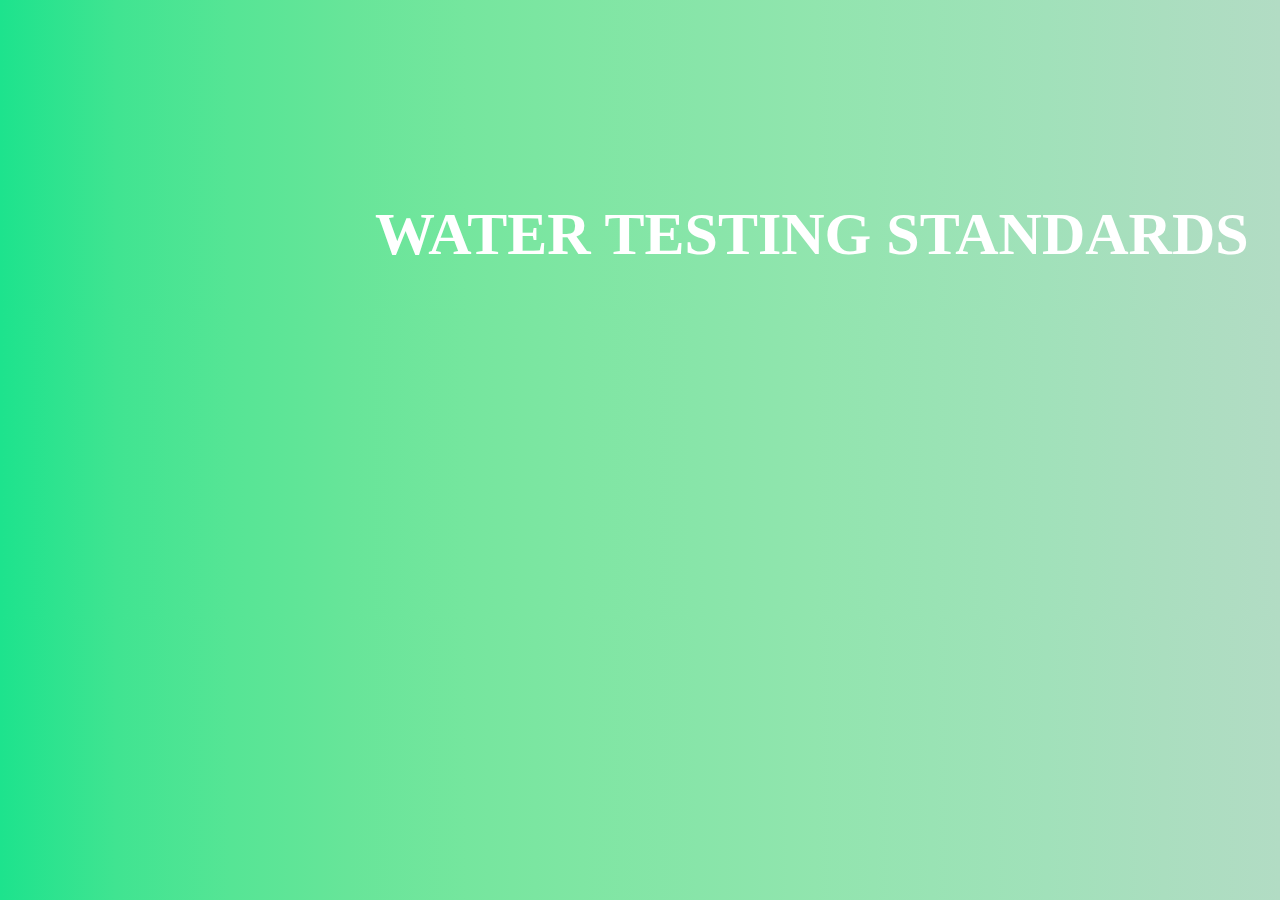
<file: index.html>
<!DOCTYPE html>
<html lang="en">
<head>
    <meta charset="UTF-8">
    <meta name="viewport" content="width=device-width, initial-scale=1.0">
    <meta http-equiv="X-UA-Compatible" content="ie=edge">
    <title>Document</title>
    <style>
    body{
        background:linear-gradient(to left, #b2dcc4, #aadebf, #a1e1ba, #99e3b4, #91e5ae, #88e5a9, #7fe6a3, #75e69e, #67e599, #56e595, #40e491, #1de38d);;
        margin-left: 375px;
        margin-top: 200px;
        font-size: 30px;
        font-family: Cambria, Cochin, Georgia, Times, 'Times New Roman', serif;
        color: white;
        text-shadow: 10px 10px 1opx #000;
    }

   
    
    </style>

</head>



<body>
    <div class="box">
        <h1>
            WATER TESTING STANDARDS
        </h1>
   
    
   
</body>
</html>
</file>
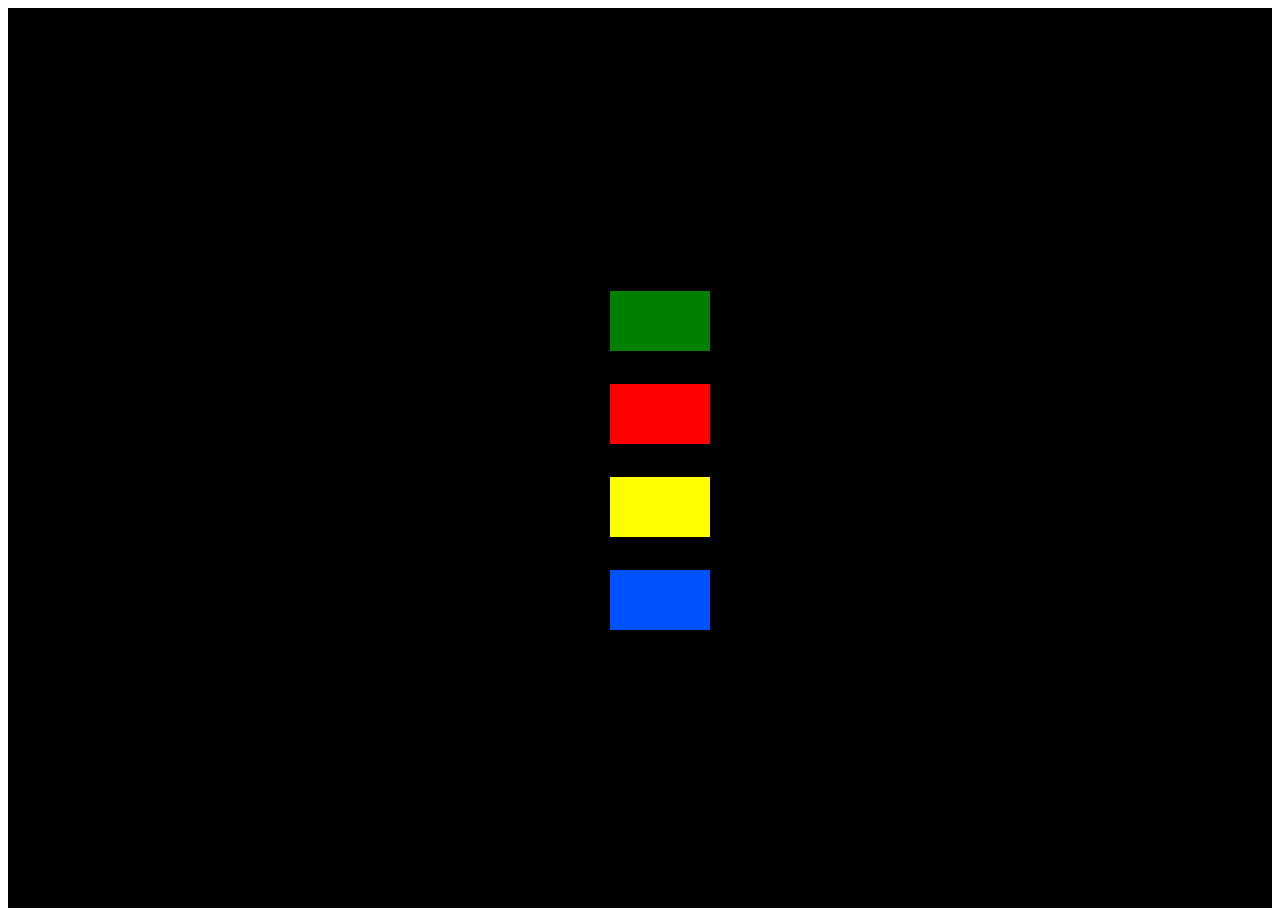
<file: colormenu.html>
<!DOCTYPE html>
<html lang="en">
<head>
    <meta charset="UTF-8">
    <meta name="viewport" content="width=device-width, initial-scale=1.0">
    <meta http-equiv="X-UA-Compatible" content="ie=edge">
    <title>Document</title>
    <style>

        .colorcontainer{
            display: flex;
            height: 100vh;
            justify-content: center;
           
            background: #000;
        }
    
    ul
    {
       margin-top:20%;
    }
    ul li{

            list-style: none;
            margin:30px;
    
    }
    #green{
        height: 60px;
        width:100px;
        background-color: green;
        border: none;
        
    }
    #red{
        height: 60px;
        width:100px;
        background-color: red;
        border: none;

    }
    #yellow{
        height: 60px;
        width:100px;
        background-color:yellow;
        border: none;
        

    }
    #blue{

        height: 60px;
        width:100px;
        background-color:rgb(0, 81, 255);
        border: none;
    }
    
    
    </style>
</head>
<body>
    
    <div class="colorcontainer">
        <ul>
            <li>
                <a href="drinking.php"> <button id="green"></button></a>
            </li>
            <li>
                <a href="industrial.php"> <button id="red"></button></a>
            </li>
            <li>
                <a href="outwater.php"> <button id="yellow"></button></a>
            </li>
            <li>
                <a href="surface.php"> <button id="blue"></button></a>
            </li>
        </ul>
    </div>
</body>
</html>
</file>
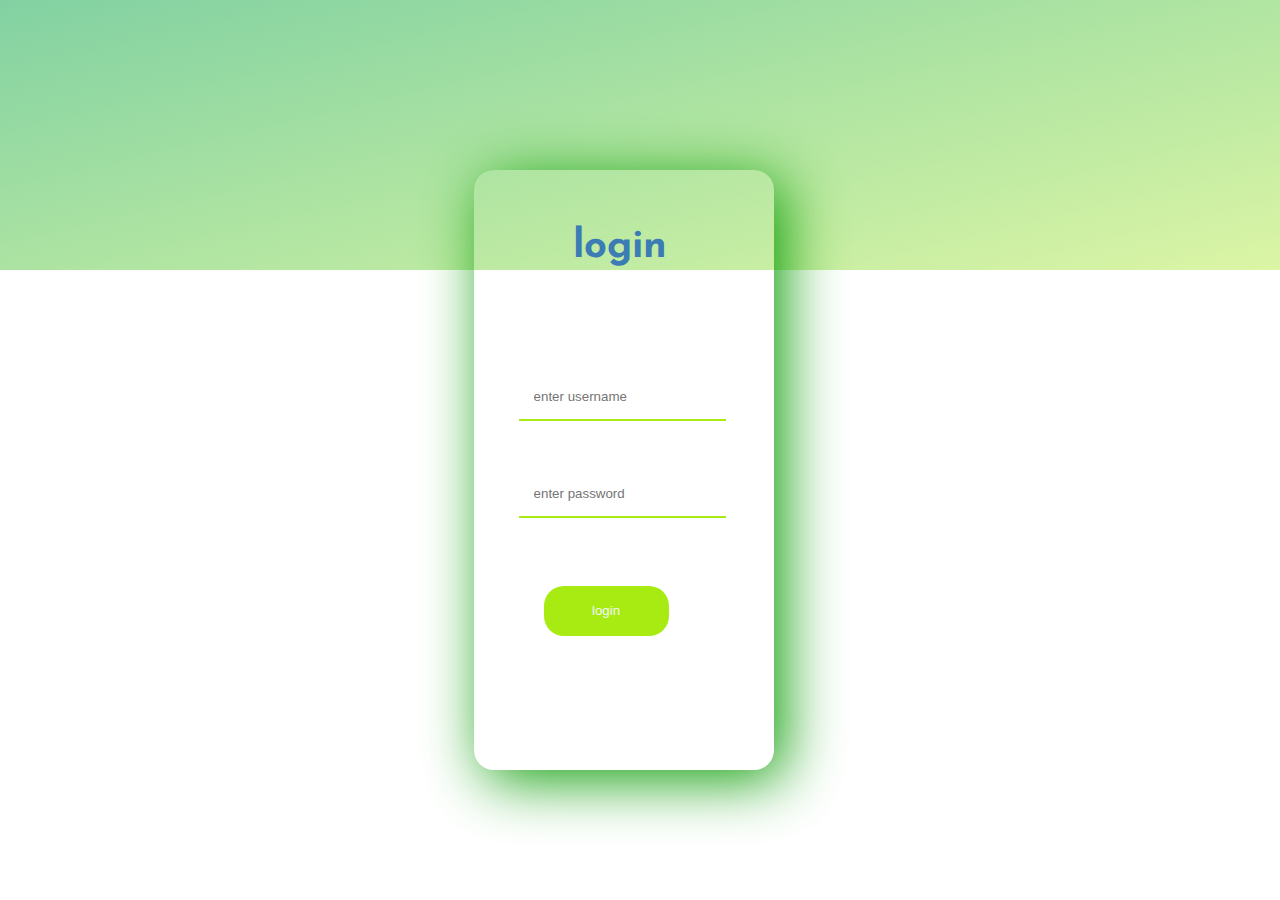
<file: login.html>
<!DOCTYPE html>
<html lang="en">
<head>
    <meta charset="UTF-8">
    <meta name="viewport" content="width=device-width, initial-scale=1.0">
    <meta http-equiv="X-UA-Compatible" content="ie=edge">
    <link rel="stylesheet" href="style.css">
    <title>Document</title>
</head>
<body>





    <div class="headlinearea">
        

        

    </div>
    <div class="bx">
            <div class="head">
                    <h1>
                            login
                
                        </h1>
    
            </div>
        <div class="container">

                <form action="insertintodb.php" method="POST" >
                        <input class="tb" placeholder="enter username" type="text" name="Username" required >
                        <input class= "tb" placeholder="enter password" type="password" name="Password" required >
                        <br>
                        <br>
                        <input class="btn" type="submit" value="login">
             
             
             
                     </form>

        </div>
       
        
    </div>
    
</body>
</html>
</file>
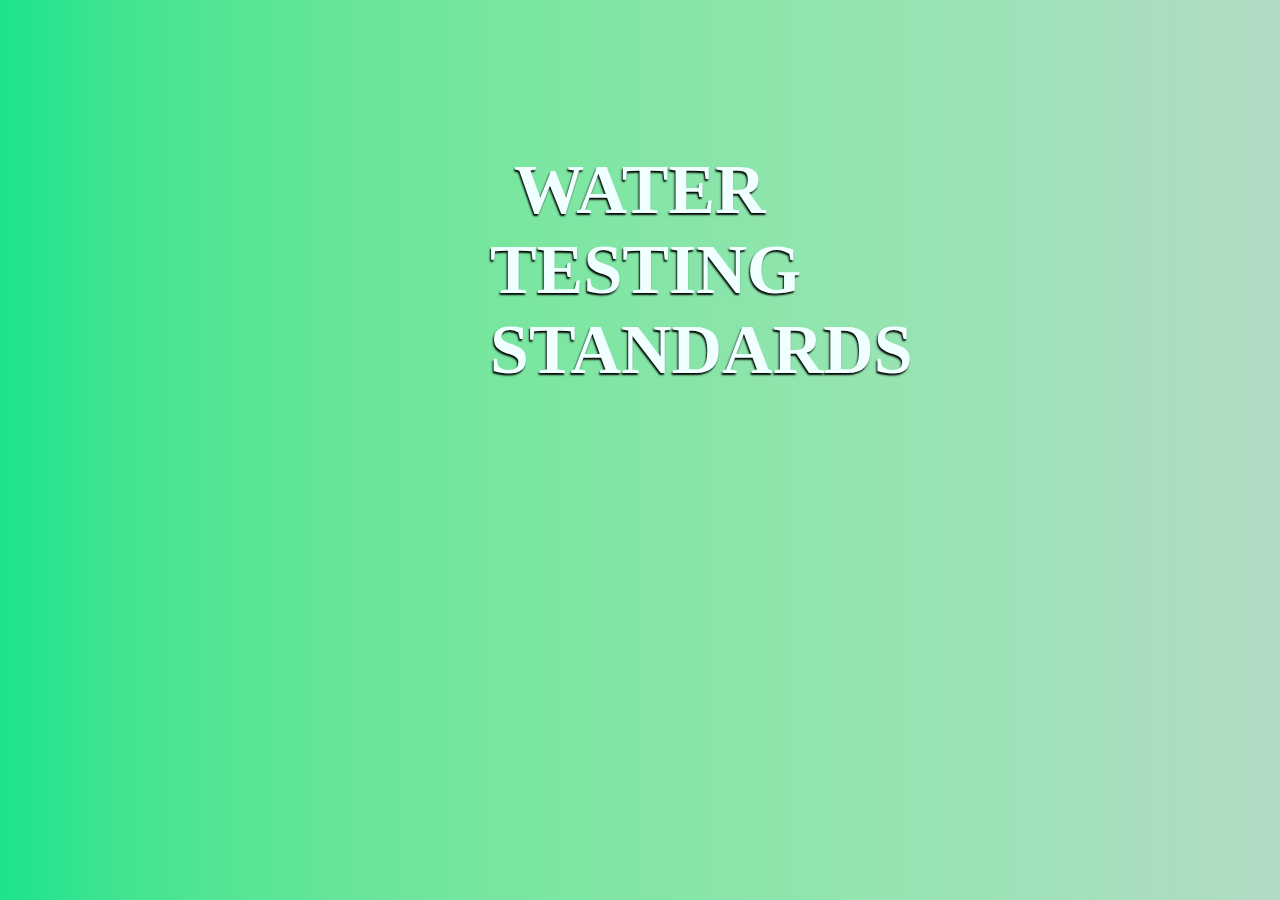
<file: preload.html>
<!DOCTYPE html>
<html lang ="en">
 <head>
  <meta charset = "utf-8">


<style type="text/css">
* {box-sizing: border-box;}
body {
 margin: 0;
 padding: 0;
 font-family: monospace;
}
.preload{
 width: 100%;
 height: 100%;
 background:linear-gradient(to left, #b2dcc4, #aadebf, #a1e1ba, #99e3b4, #91e5ae, #88e5a9, #7fe6a3, #75e69e, #67e599, #56e595, #40e491, #1de38d);;
 position: fixed;
 top: 0;
 left: 0;
 z-index: 1;
}
.logo {
 width: 300px;
 height: 70px;
 margin: 150px auto 50px auto;
 font-size: 50px;
 text-shadow: -1px 2px 2px #000;
 text-align: center;
 color: azure;
}
.loader-frame {
 width: 70px;
 height: 70px;
 margin: auto;
 position: relative;
}
.loader1, .loader2 {
 position: absolute;
 border: 5px solid transparent;
 border-radius: 50%;
}
.loader1 {
 width: 70px;
 height: 70px;
 border-top: 5px solid azure;
 border-bottom: 5px solid azure;
 animation: clockwisespin 2s linear 3;
}
.loader2 {
 width: 60px;
 height: 60px;
 border-left: 5px solid darkturquoise;
 border-right: 5px solid darkturquoise;
 top: 5px; left: 5px;
 animation: anticlockwisespin 2s linear 3;
}


@keyframes clockwisespin {
 from {transform: rotate(0deg);}
 to {transform: rotate(360deg);}
}
@keyframes anticlockwisespin {
 from {transform: rotate(0deg);}
 to {transform: rotate(-360deg);}
}
@keyframes fadeout {
 from {opacity: 1;}
 to {opacity: 0;}
}
    </style>

<style>
  body{
      background:linear-gradient(to left, #b2dcc4, #aadebf, #a1e1ba, #99e3b4, #91e5ae, #88e5a9, #7fe6a3, #75e69e, #67e599, #56e595, #40e491, #1de38d);;
      margin-left: 375px;
      margin-top: 200px;
      font-size: 30px;
      font-family: Cambria, Cochin, Georgia, Times, 'Times New Roman', serif;
      color: white;
      text-shadow: 10px 10px 1opx #000;
  }

 
  
  </style>


 </head>

 <body>



 <div class = "preload" id = "preload">
  <div class ="logo">
  
   <div class="box">
      <h1 style="font-size: 70px;">
          WATER TESTING STANDARDS
      </h1>
 

<script type="text/javascript">

(function(){
 
 var preload = document.getElementById("preload");
 var loading = 0;
 var id = setInterval(frame, 64);

 function frame(){
  if(loading == 100) {
   clearInterval(id);
   window.open("login.html", "_self");
  }
  else {
   loading = loading + 1;
   if(loading == 90) {
    preload.style.animation = "fadeout 1s ease";
   }
  }
 }


})();


    </script>
 </body>
</file>
<file: style.css>
@import url("https://fonts.googleapis.com/css?family=Josefin+Sans&display=swap");
body {
  padding: 0%;
  margin: 0%;
}

.headlinearea {
  background: -webkit-gradient(linear, left top, right bottom, from(#7ecfa2), color-stop(#94d9a2), color-stop(#ace3a2), color-stop(#c3eca3), to(#dcf5a5));
  background: linear-gradient(to right bottom, #7ecfa2, #94d9a2, #ace3a2, #c3eca3, #dcf5a5);
  width: 100%;
  height: 300px;
  margin-top: -30px;
}

.bx {
  height: 600px;
  width: 300px;
  -webkit-box-shadow: 10px 10px 60px #0e9e09;
          box-shadow: 10px 10px 60px #0e9e09;
  margin-top: -100px;
  margin-left: 37%;
  margin-right: auto;
  border-radius: 20px;
}

.bx .head {
  padding-top: 30px;
  font-size: 20px;
  font-family: 'Josefin Sans', sans-serif;
  margin-left: 33%;
  color: #3c7cb4;
}

.bx .container {
  padding-top: 30px;
  margin-left: 15%;
}

.bx .container .tb {
  margin-top: 50px;
  padding: 15px;
  border: none;
  border-bottom: 2px solid #a8eb12;
}

.bx .container .btn {
  color: aliceblue;
  height: 50px;
  width: 125px;
  border: none;
  border-radius: 20px;
  margin-top: 50px;
  margin-left: 25px;
  background: #a8eb12;
}

.bx .container .btn:hover {
  background: -webkit-gradient(linear, left bottom, right top, from(#051937), color-stop(#004d7a), color-stop(#008793), color-stop(#00bf72), to(#a8eb12));
  background: linear-gradient(to right top, #051937, #004d7a, #008793, #00bf72, #a8eb12);
}
/*# sourceMappingURL=style.css.map */
</file>
